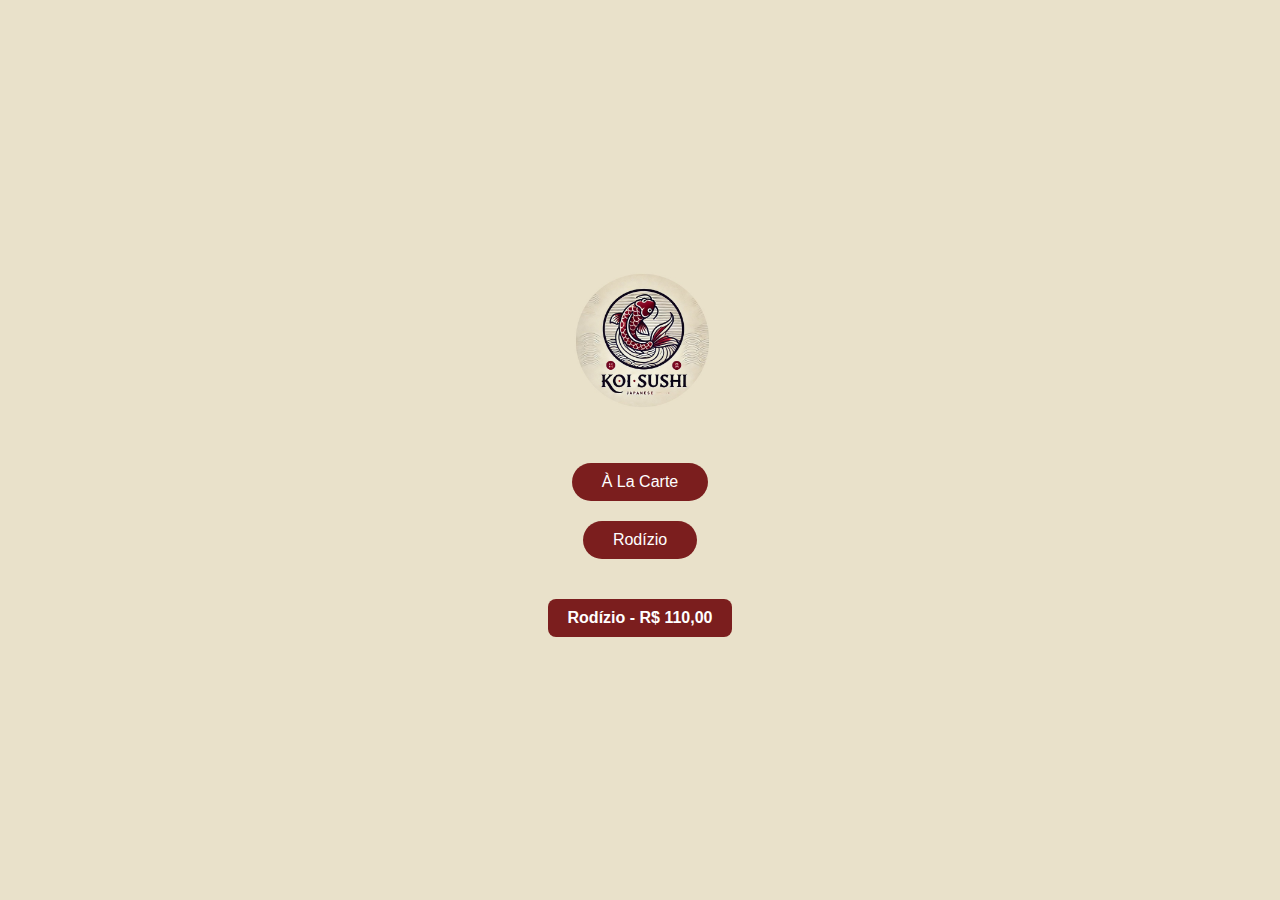
<file: tccWebPrototipo/index.html>
<!DOCTYPE html>
<html lang="pt-BR">
<head>
    <meta charset="UTF-8">
    <meta name="viewport" content="width=device-width, initial-scale=1.0">
    <title>Koi Sushi</title>
    <link rel="stylesheet" href="style.css">
</head>
<body>
    <div class="container">
        <img src="./imagens/tcckoisushi.jpg" alt="Koi Sushi" class="logo">
        <a href="aLaCarte.html" class="menu-button">À La Carte</a>
        <a href="rodizio.html" class="menu-button">Rodízio</a>
        <div class="rodape">
            <span>Rodízio - R$ 110,00</span>
        </div>
    </div>
</body>
</html>
</file>
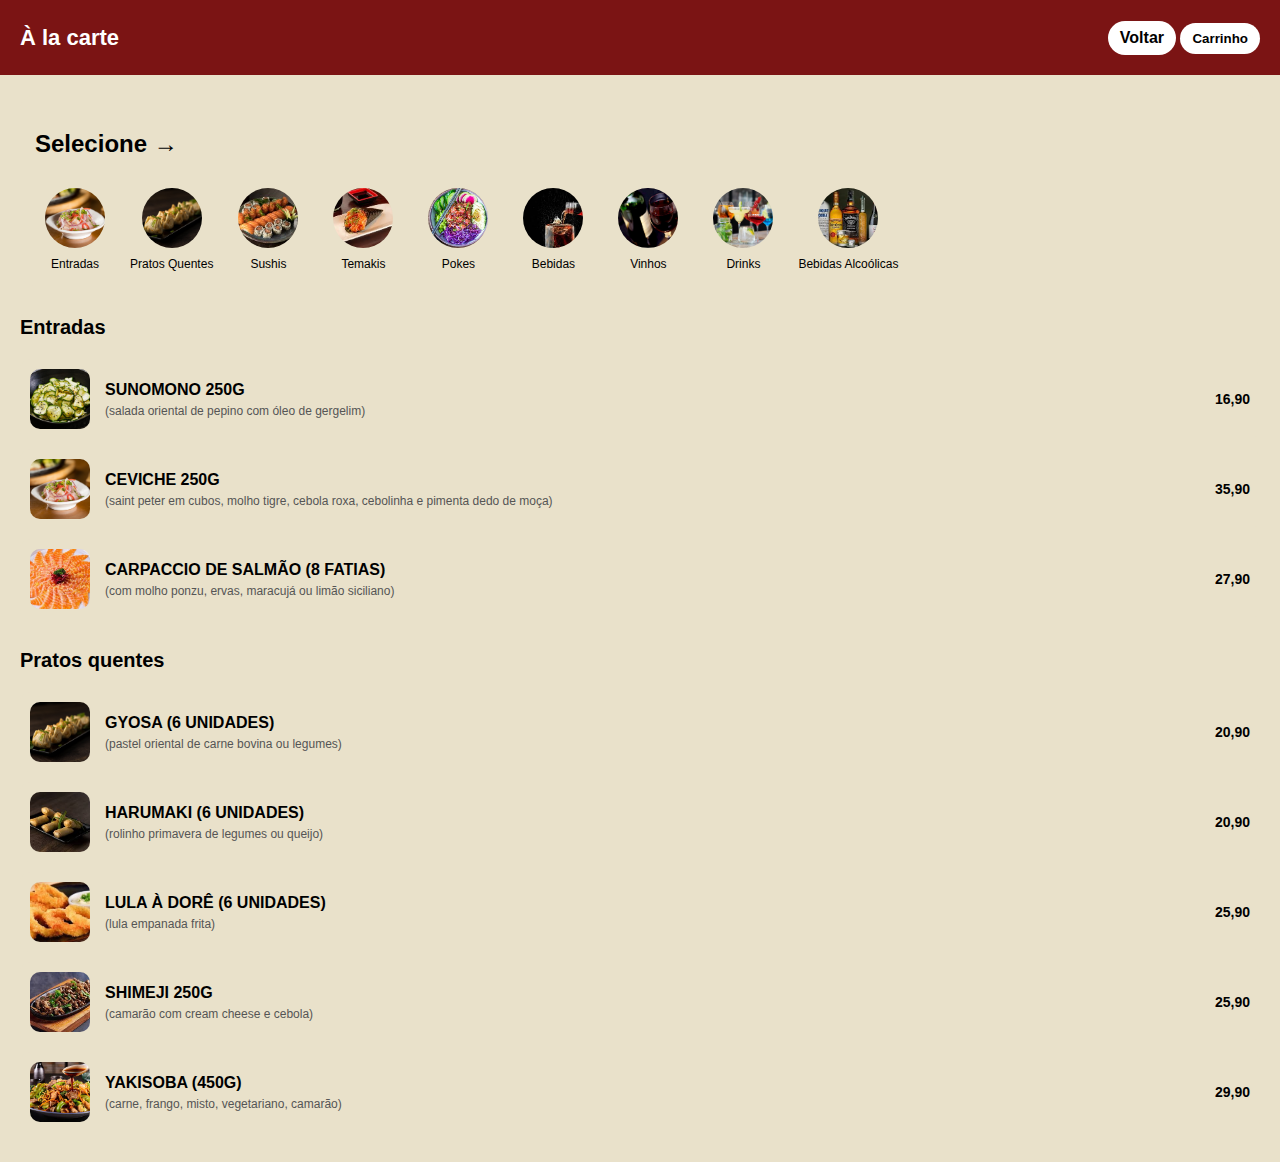
<file: tccWebPrototipo/aLaCarte.html>
<!DOCTYPE html>
<html lang="pt-BR">
<head>
    <meta charset="UTF-8">
    <meta name="viewport" content="width=device-width, initial-scale=1.0">
    <title>À La Carte - Koi Sushi</title>
    <link rel="stylesheet" href="aLaCarte.css">
</head>
<body>
    <header class="top-bar">
        <h1>À la carte</h1>
        <div class="buttons">
            <a href="index.html" class="back-button">Voltar</a>
            <button class="cart-button">Carrinho</button>
        </div>
    </header>

    <div class="content">
        <section class="categories">
            <h2>Selecione →</h2>
            <div class="category-scroll">
                <div class="category">
                    <img src="imagens/ceviche.jpg" alt="Entradas">
                    <span>Entradas</span>
                </div>
                <div class="category">
                    <img src="./imagens/guioza.jpg" alt="Pratos Quentes">
                    <span>Pratos Quentes</span>
                </div>
                <div class="category">
                    <img src="./imagens/variados.jpg" alt="Sushis">
                    <span>Sushis</span>
                </div>
                <div class="category">
                    <img src="./imagens/temakijpg.jpg" alt="Temakis">
                    <span>Temakis</span>
                </div>
                <div class="category">
                    <img src="./imagens/pokes.jpg" alt="Pokes">
                    <span>Pokes</span>
                </div>
                <div class="category">
                    <img src="./imagens/coca.jpg" alt="Bebidas">
                    <span>Bebidas</span>
                </div>
                <div class="category">
                    <img src="./imagens/vinhos.jpg" alt="Vinhos">
                    <span>Vinhos</span>
                </div>
                <div class="category">
                    <img src="./imagens/drink.jpg" alt="Drinks">
                    <span>Drinks</span>
                </div>
                <div class="category">
                    <img src="./imagens/bebidasalco.jpg" alt="Bebidas Alcoólicas">
                    <span>Bebidas Alcoólicas</span>
                </div>
            </div>
        </section>

        <section class="menu-section">
            <h3>Entradas</h3>

            <div class="menu-item">
                <img src="./imagens/sunomono.jpg" alt="Sunomono 250g">
                <div class="item-info">
                    <strong>SUNOMONO 250G</strong>
                    <p>(salada oriental de pepino com óleo de gergelim)</p>
                </div>
                <div class="price">16,90</div>
            </div>

            <div class="menu-item">
                <img src="./imagens/ceviche.jpg" alt="Ceviche 250g">
                <div class="item-info">
                    <strong>CEVICHE 250G</strong>
                    <p>(saint peter em cubos, molho tigre, cebola roxa, cebolinha e pimenta dedo de moça)</p>
                </div>
                <div class="price">35,90</div>
            </div>

            <div class="menu-item">
                <img src="./imagens/carpacio.jpg" alt="Carpaccio de Salmão 8 Fatias">
                <div class="item-info">
                    <strong>CARPACCIO DE SALMÃO (8 FATIAS)</strong>
                    <p>(com molho ponzu, ervas, maracujá ou limão siciliano)</p>
                </div>
                <div class="price">27,90</div>
            </div>

            <h3>Pratos quentes</h3>

            <div class="menu-item">
                <img src="./imagens/guioza.jpg" alt="Gyosa 6 Unidades">
                <div class="item-info">
                    <strong>GYOSA (6 UNIDADES)</strong>
                    <p>(pastel oriental de carne bovina ou legumes)</p>
                </div>
                <div class="price">20,90</div>
            </div>

            <div class="menu-item">
                <img src="./imagens/HARUMAKI.jpg" alt="Harumaki 6 Unidades">
                <div class="item-info">
                    <strong>HARUMAKI (6 UNIDADES)</strong>
                    <p>(rolinho primavera de legumes ou queijo)</p>
                </div>
                <div class="price">20,90</div>
            </div>

            <div class="menu-item">
                <img src="./imagens/lula.jpg" alt="Lula à Dorê 6 Unidades">
                <div class="item-info">
                    <strong>LULA À DORÊ (6 UNIDADES)</strong>
                    <p>(lula empanada frita)</p>
                </div>
                <div class="price">25,90</div>
            </div>

            <div class="menu-item">
                <img src="./imagens/shimeji.jpg" alt="Shimeji 250g">
                <div class="item-info">
                    <strong>SHIMEJI 250G</strong>
                    <p>(camarão com cream cheese e cebola)</p>
                </div>
                <div class="price">25,90</div>
            </div>

            <div class="menu-item">
                <img src="./imagens/yakisoba.jpg" alt="Yakisoba 450g">
                <div class="item-info">
                    <strong>YAKISOBA (450G)</strong>
                    <p>(carne, frango, misto, vegetariano, camarão)</p>
                </div>
                <div class="price">29,90</div>
            </div>

        </section>
    </div>
</body>
</html>
</file>
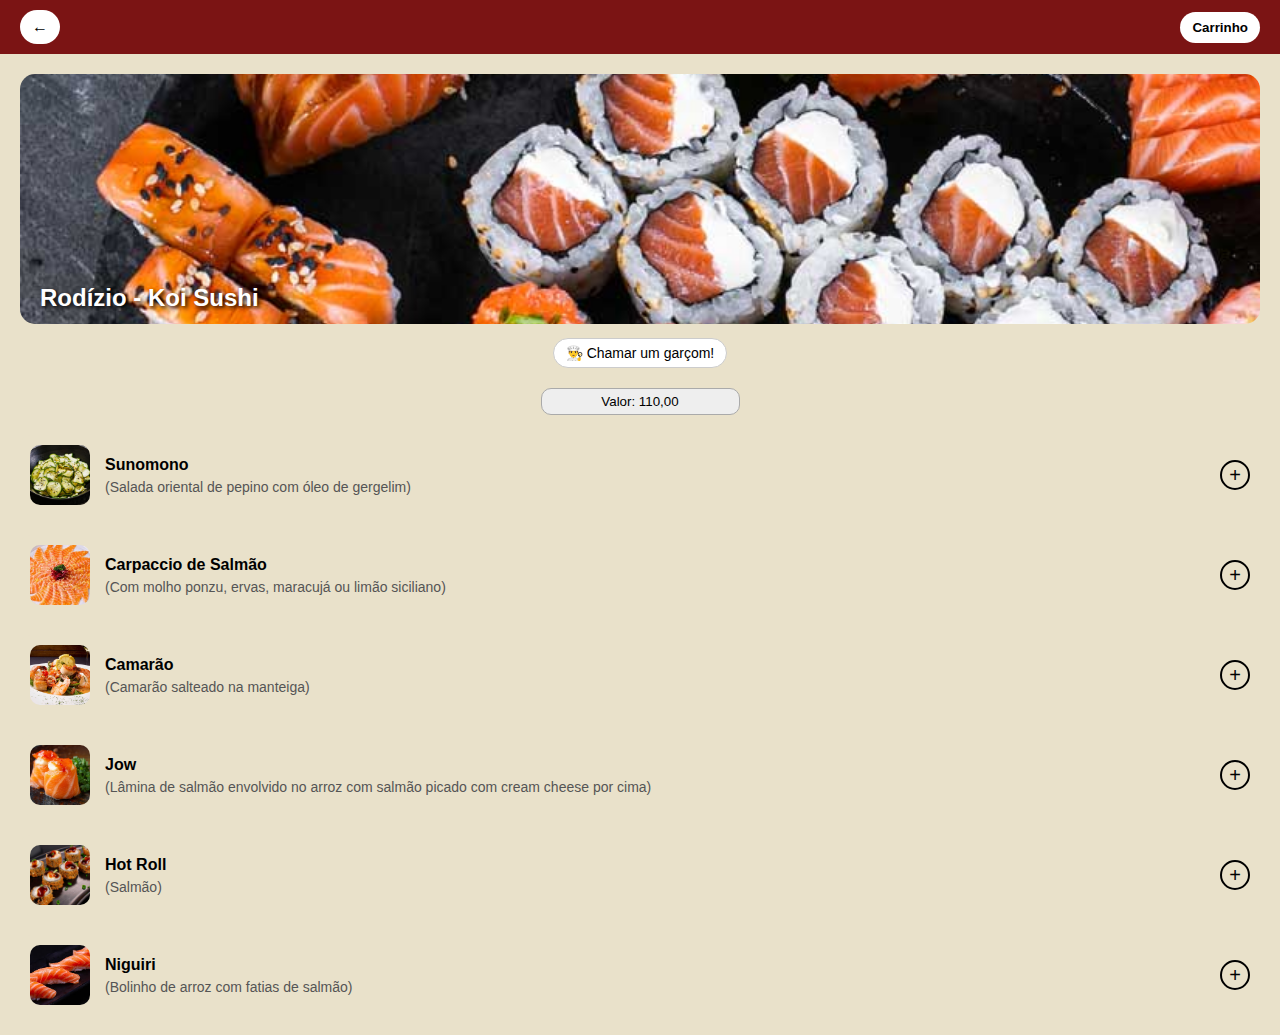
<file: tccWebPrototipo/rodizio.html>
<!DOCTYPE html>
<html lang="pt-BR">
<head>
    <meta charset="UTF-8">
    <meta name="viewport" content="width=device-width, initial-scale=1.0">
    <title>Rodízio - Koi Sushi</title>
    <link rel="stylesheet" href="rodizio.css">
</head>
<body>
    <header class="top-bar">
        <a href="index.html" class="cart-button">←</a>
        <button class="cart-button">Carrinho</button>
    </header>

    <div class="content">
        <div class="banner">
            <img src="./imagens/combinados.jpg" alt="Rodízio - Koi Sushi" class="banner-image">
            <h1>Rodízio - Koi Sushi</h1>
            <button class="waiter-button">👨‍🍳 Chamar um garçom!</button>
        </div>

        <div class="price">
            <input type="text" value="Valor: 110,00" readonly>
        </div>

        <div class="menu-list">
            <div class="menu-item">
                <img src="./imagens/sunomono.jpg" alt="Sunomono">
                <div class="item-info">
                    <strong>Sunomono</strong>
                    <p>(Salada oriental de pepino com óleo de gergelim)</p>
                </div>
                <button class="add-button">+</button>
            </div>

            <div class="menu-item">
                <img src="./imagens/carpacio.jpg" alt="Carpaccio de Salmão">
                <div class="item-info">
                    <strong>Carpaccio de Salmão</strong>
                    <p>(Com molho ponzu, ervas, maracujá ou limão siciliano)</p>
                </div>
                <button class="add-button">+</button>
            </div>

            <div class="menu-item">
                <img src="./imagens/camarao.jpg" alt="Camarão">
                <div class="item-info">
                    <strong>Camarão</strong>
                    <p>(Camarão salteado na manteiga)</p>
                </div>
                <button class="add-button">+</button>
            </div>

            <div class="menu-item">
                <img src="./imagens/joe.jpg" alt="Jow">
                <div class="item-info">
                    <strong>Jow</strong>
                    <p>(Lâmina de salmão envolvido no arroz com salmão picado com cream cheese por cima)</p>
                </div>
                <button class="add-button">+</button>
            </div>

            <div class="menu-item">
                <img src="./imagens/hotroll.jpg" alt="Hot Roll">
                <div class="item-info">
                    <strong>Hot Roll</strong>
                    <p>(Salmão)</p>
                </div>
                <button class="add-button">+</button>
            </div>

            <div class="menu-item">
                <img src="./imagens/niguiri.jpg" alt="Niguiri">
                <div class="item-info">
                    <strong>Niguiri</strong>
                    <p>(Bolinho de arroz com fatias de salmão)</p>
                </div>
                <button class="add-button">+</button>
            </div>
        </div>
    </div>
</body>
</html>
</file>
<file: tccWebPrototipo/style.css>
body {
    margin: 0;
    padding: 0;
    background-color: #E9E1CA;
    font-family: Arial, sans-serif;
}

.container {
    display: flex;
    flex-direction: column;
    align-items: center;
    justify-content: center;
    height: 100vh;
}

.logo {
    width: 150px;
    margin-bottom: 40px;
}

.menu-button {
    display: inline-block; 
    text-decoration: none; 
    background-color: #7b1e1e;
    color: #fff;
    border: none;
    padding: 10px 30px;
    margin: 10px 0;
    border-radius: 20px;
    font-size: 16px;
    cursor: pointer;
    text-align: center;
}

.menu-button:hover {
    background-color: #5e1515;
}


.rodape {
    background-color: #7b1e1e;
    color: #fff;
    padding: 10px 20px;
    border-radius: 8px;
    margin-top: 30px;
    font-weight: bold;
}
</file>
<file: tccWebPrototipo/aLaCarte.css>
body {
    margin: 0;
    padding: 0;
    background-color: #E9E1CA;
    font-family: Arial, sans-serif;
}

.top-bar {
    background-color: #7b1414;
    color: white;
    padding: 10px 20px;
    display: flex;
    justify-content: space-between;
    align-items: center;
}

.top-bar h1 {
    font-size: 22px;
}

.back-button, .cart-button {
    display: inline-block; 
    text-decoration: none; 
    background-color: white;
    color: black;
    border: none;
    padding: 8px 12px;
    border-radius: 20px;
    cursor: pointer;
    font-weight: bold;
}

.content {
    padding: 20px;
}

.categories {
    background-color: #E9E1CA;
    padding: 15px;
    border-radius: 15px;
    margin-bottom: 20px;
}

.category-scroll {
    display: flex;
    overflow-x: auto;
    gap: 15px;
    padding-top: 10px;
}

.category {
    text-align: center;
    min-width: 80px;
}

.category img {
    width: 60px;
    height: 60px;
    border-radius: 50%;
    object-fit: cover;
}

.category span {
    font-size: 12px;
    margin-top: 5px;
    display: block;
}

.menu-section h3 {
    margin-top: 30px;
    font-size: 20px;
}

.menu-item {
    display: flex;
    align-items: center;
    background-color: #E9E1CA;
    padding: 10px;
    margin-bottom: 10px;
    border-radius: 10px;
}

.menu-item img {
    width: 60px;
    height: 60px;
    border-radius: 10px;
    margin-right: 15px;
    object-fit: cover;
}

.item-info {
    flex: 1;
}

.item-info p {
    margin: 5px 0 0;
    font-size: 12px;
    color: #555;
}

.price {
    font-weight: bold;
    font-size: 14px;
}
</file>
<file: tccWebPrototipo/rodizio.css>
body {
    margin: 0;
    padding: 0;
    background-color: #E9E1CA;
    font-family: Arial, sans-serif;
}

.top-bar {
    background-color: #7b1414;
    color: #fff;
    padding: 10px 20px;
    display: flex;
    justify-content: space-between;
    align-items: center;
}

.back-button, .cart-button {
    display: inline-block; 
    text-decoration: none; 
    background-color: white;
    color: black;
    border: none;
    padding: 8px 12px;
    border-radius: 20px;
    cursor: pointer;
    font-weight: bold;
}

.content {
    padding: 20px;
}

.banner {
    position: relative;
    text-align: center;
}

.banner-image {
    width: 100%;
    border-radius: 15px;
    max-height: 250px;
    object-fit: cover;
}

.banner h1 {
    position: absolute;
    bottom: 40px;
    left: 20px;
    color: white;
    font-size: 24px;
    text-shadow: 2px 2px 4px #000;
}

.waiter-button {
    margin-top: 10px;
    background-color: white;
    border: 1px solid #ccc;
    padding: 6px 12px;
    border-radius: 20px;
    font-size: 14px;
    cursor: pointer;
}

.price {
    margin: 20px 0;
    text-align: center;
}

.price input {
    padding: 5px 10px;
    background-color: #eee;
    border: 1px solid #aaa;
    border-radius: 10px;
    text-align: center;
}

.menu-list {
    display: flex;
    flex-direction: column;
    gap: 20px;
}

.menu-item {
    display: flex;
    align-items: center;
    background-color: #E9E1CA;
    padding: 10px;
    border-radius: 10px;
}

.menu-item img {
    width: 60px;
    height: 60px;
    border-radius: 10px;
    margin-right: 15px;
    object-fit: cover;
}

.item-info {
    flex: 1;
}

.item-info p {
    margin: 5px 0 0;
    font-size: 14px;
    color: #555;
}

.add-button {
    background: none;
    border: 2px solid black;
    border-radius: 50%;
    font-size: 20px;
    width: 30px;
    height: 30px;
    cursor: pointer;
    display: flex;
    justify-content: center;
    align-items: center;
}
</file>
